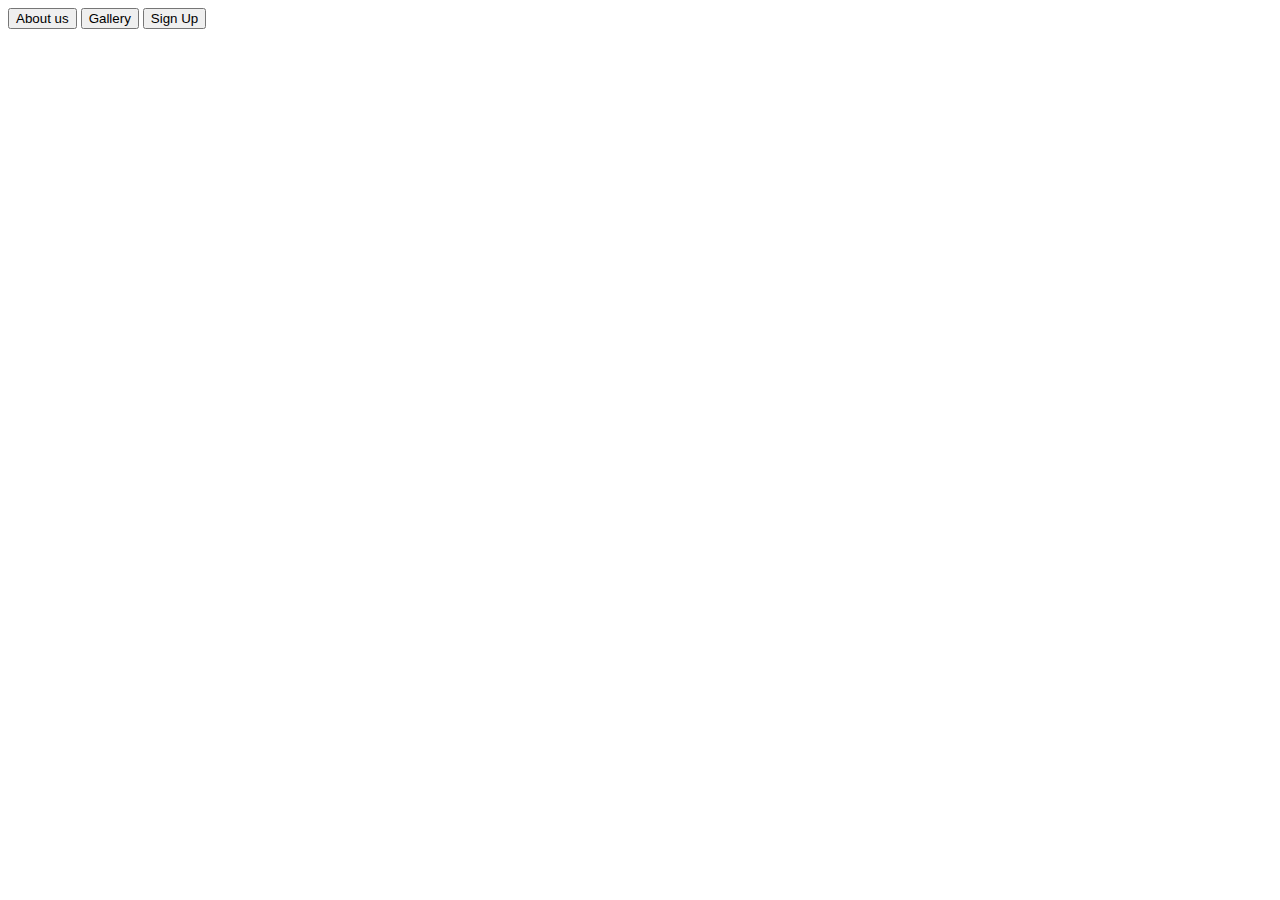
<file: INDEX.HTML>
<!DOCTYPE html>
<html lang="en">
<head>
    <meta charset="UTF-8">
    <meta name="viewport" content="width=device-width, initial-scale=1.0">
    <title>Document</title>
</head>
<body>
    <header>
        <a href="./About us.html"><input type="button" value="About us" ></a>
       <a href="./Gallery.html"> <input type="button" value="Gallery"></a>
        <a href="./sign up.html"><input type="button" value="Sign Up"></a>

    </header> 
</body>
</html>
</file>
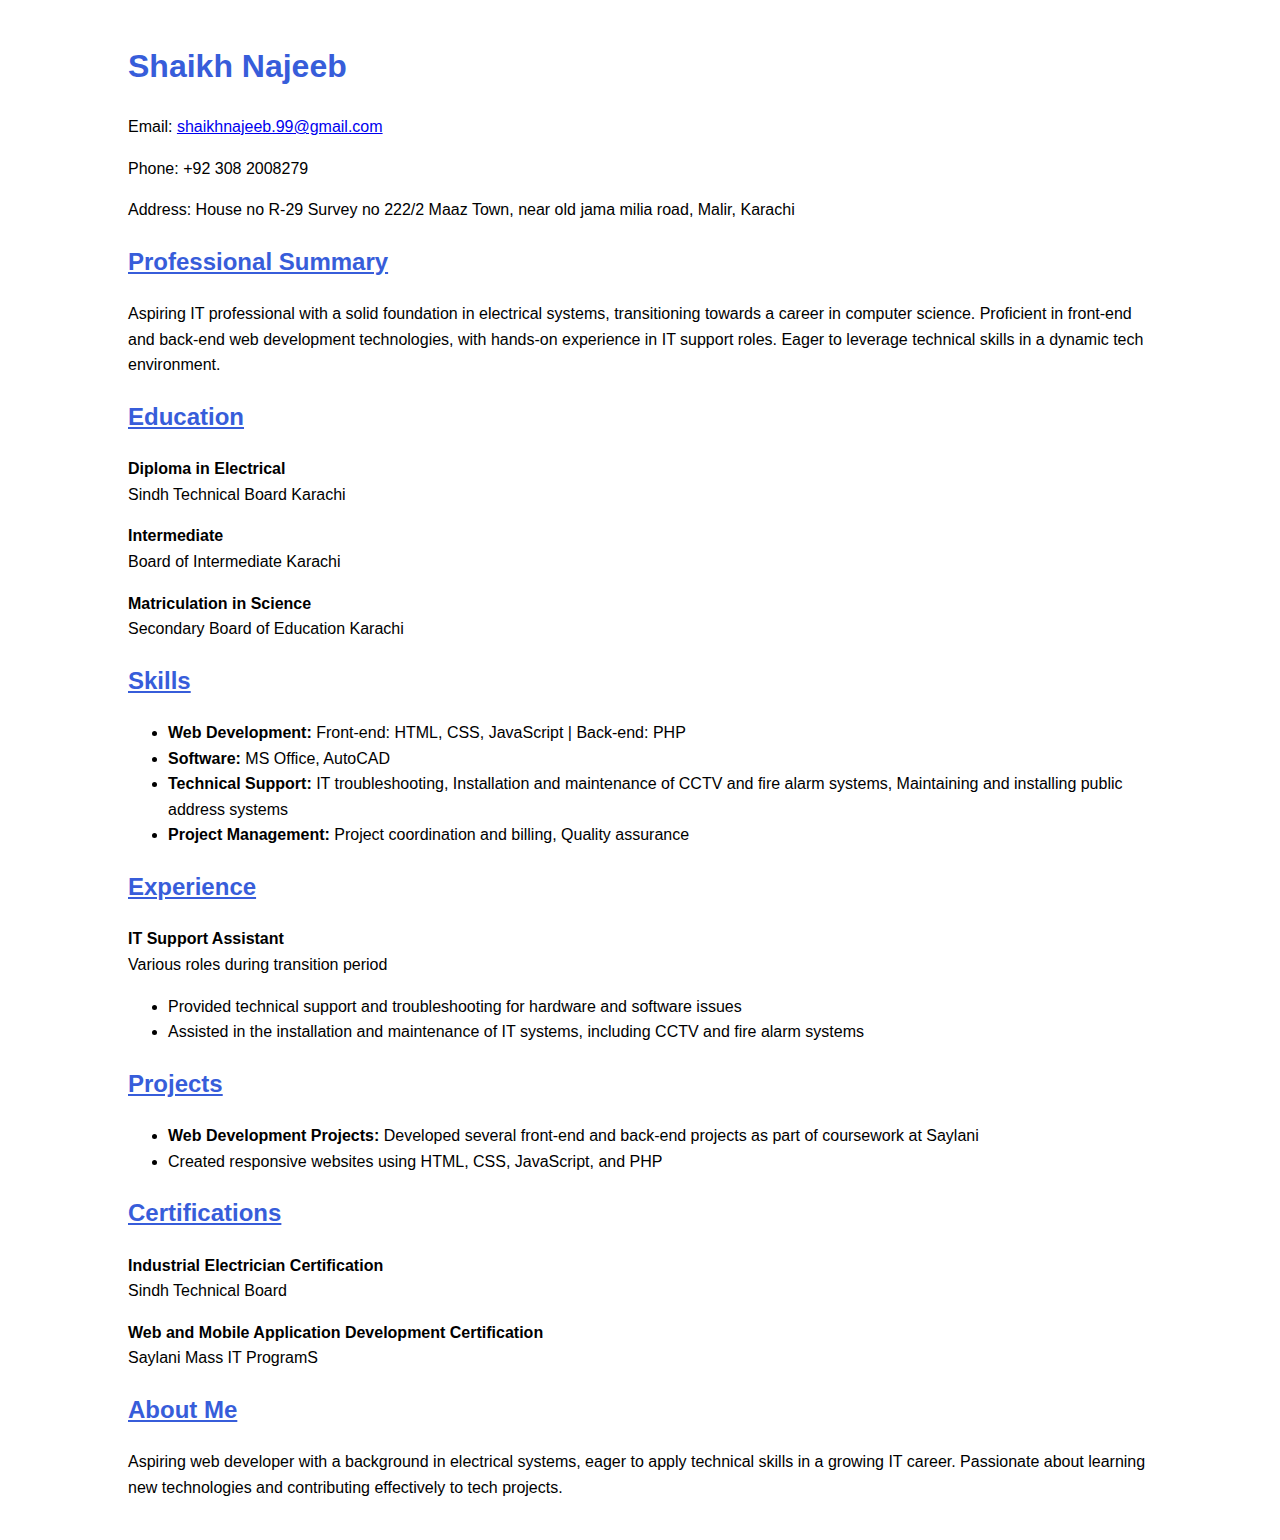
<file: About us.html>
<!DOCTYPE html>
<html lang="en">
<head>
    <meta charset="UTF-8">
    <meta name="viewport" content="width=device-width, initial-scale=1.0">
    <title>Shaikh Najeeb Resume</title>
    <style>
        body {
            font-family: Arial, sans-serif;
            margin: 0;
            padding: 0;
            line-height: 1.6;
        }
        .container {
            width: 80%;
            margin: 0 auto;
            padding: 20px;
        }
        h1, h2, h3 {
            color: #375dda;
        }
        .contact,.section {
            margin-bottom: 20px;
        }
        .heading {
            font-weight: bold;
            text-decoration: underline;
        }
    </style>
</head>
<body>
    <div class="container">
        <h1>Shaikh Najeeb</h1>
        <div class="contact">
            <p>Email: <a href="shaikhnajeeb.99@gmail.com">shaikhnajeeb.99@gmail.com</a></p>
            <p>Phone: +92 308 2008279</p>
            <p>Address: House no R-29 Survey no 222/2 Maaz Town, near old jama milia road, Malir, Karachi</p>
        </div>
        <div class="section">
            <h2 class="heading ">Professional Summary</h2>
            <p>Aspiring IT professional with a solid foundation in electrical systems, transitioning towards a career in computer science. Proficient in front-end and back-end web development technologies, with hands-on experience in IT support roles. Eager to leverage technical skills in a dynamic tech environment.</p>
        </div>
        <div class="section">
            <h2 class="heading ">Education</h2>
            <p><strong>Diploma in Electrical</strong><br>Sindh Technical Board Karachi</p>
            <p><strong>Intermediate</strong><br>Board of Intermediate Karachi</p>
            <p><strong>Matriculation in Science</strong><br>Secondary Board of Education Karachi</p>
        </div>
        <div class="section">
            <h2 class="heading ">Skills</h2>
            <ul>
                <li><strong>Web Development:</strong> Front-end: HTML, CSS, JavaScript | Back-end: PHP</li>
                <li><strong>Software:</strong> MS Office, AutoCAD</li>
                <li><strong>Technical Support:</strong> IT troubleshooting, Installation and maintenance of CCTV and fire alarm systems, Maintaining and installing public address systems</li>
                <li><strong>Project Management:</strong> Project coordination and billing, Quality assurance</li>
            </ul>
        </div>
        <div class="section">
            <h2 class="heading ">Experience</h2>
            <p><strong>IT Support Assistant</strong><br>Various roles during transition period</p>
            <ul>
                <li>Provided technical support and troubleshooting for hardware and software issues</li>
                <li>Assisted in the installation and maintenance of IT systems, including CCTV and fire alarm systems</li>
            </ul>
        </div>
        <div class="section">
            <h2 class="heading ">Projects</h2>
            <ul>
                <li><strong>Web Development Projects:</strong> Developed several front-end and back-end projects as part of coursework at Saylani</li>
                <li>Created responsive websites using HTML, CSS, JavaScript, and PHP</li>
            </ul>
        </div>
        <div class="section">
            <h2 class="heading ">Certifications</h2>
            <p><strong>Industrial Electrician Certification</strong><br>Sindh Technical Board</p> 
            <p><strong>Web and Mobile Application Development Certification</strong><br>Saylani Mass IT ProgramS</p> 
        </div>
        <div class="section">
            <h2 class="heading ">About Me</h2>
            <p>Aspiring web developer with a background in electrical systems, eager to apply technical skills in a growing IT career. Passionate about learning new technologies and contributing effectively to tech projects.</p>
        </div>
    </div>
</body>
</html>
</file>
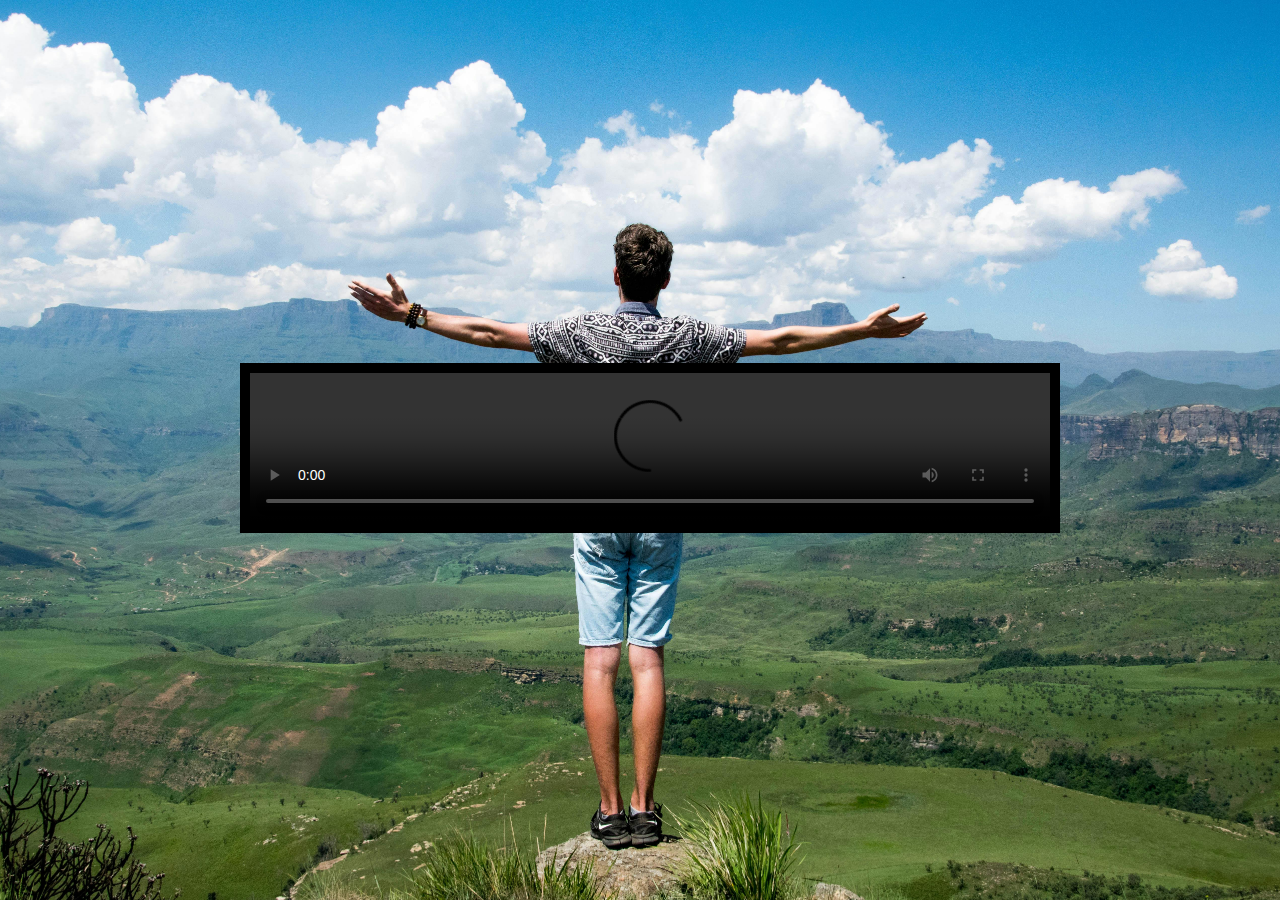
<file: Gallery.html>
<!DOCTYPE html>
<html lang="en">
<head>
    <meta charset="UTF-8">
    <meta name="viewport" content="width=device-width, initial-scale=1.0">
    <title>Cinema Background Video</title>
    <style>
        body, html {
            margin: 0;
            padding: 0;
            height: 100%;
            overflow: hidden;
        }
        .background {
            position: absolute;
            top: 0;
            left: 0;
            width: 100%;
            height: 100%;
            background: url('./Assets/pexels-jjagtenberg-103123.jpg') no-repeat center center/cover;
        }
        .video-container {
            position: absolute;
            top: 50%;
            left: 50%;
            transform: translate(-50%, -50%);
            width: 80%;
            max-width: 800px;
        }
        .video-container video {
            width: 100%;
            border: 10px solid #000; /* Adds a border to resemble a cinema screen */
        }
    </style>
</head>
<body>
    <div class="background"></div>
    <div class="video-container">
        <video controls autoplay>
            <!-- <iframe width="560" height="315" src="https://www.youtube.com/embed/Ks6GPahM8ZQ?si=DCuDDatj3PnqolWi" title="YouTube video player" frameborder="0" allow="accelerometer; autoplay; clipboard-write; encrypted-media; gyroscope; picture-in-picture; web-share" referrerpolicy="strict-origin-when-cross-origin" allowfullscreen></iframe> -->
            <source src="https://www.youtube.com/embed/Ks6GPahM8ZQ?si=DCuDDatj3PnqolWi" type="video/mp4">
            Your browser does not support the video tag.
        </video>
    </div>
</body>
</html>
</file>
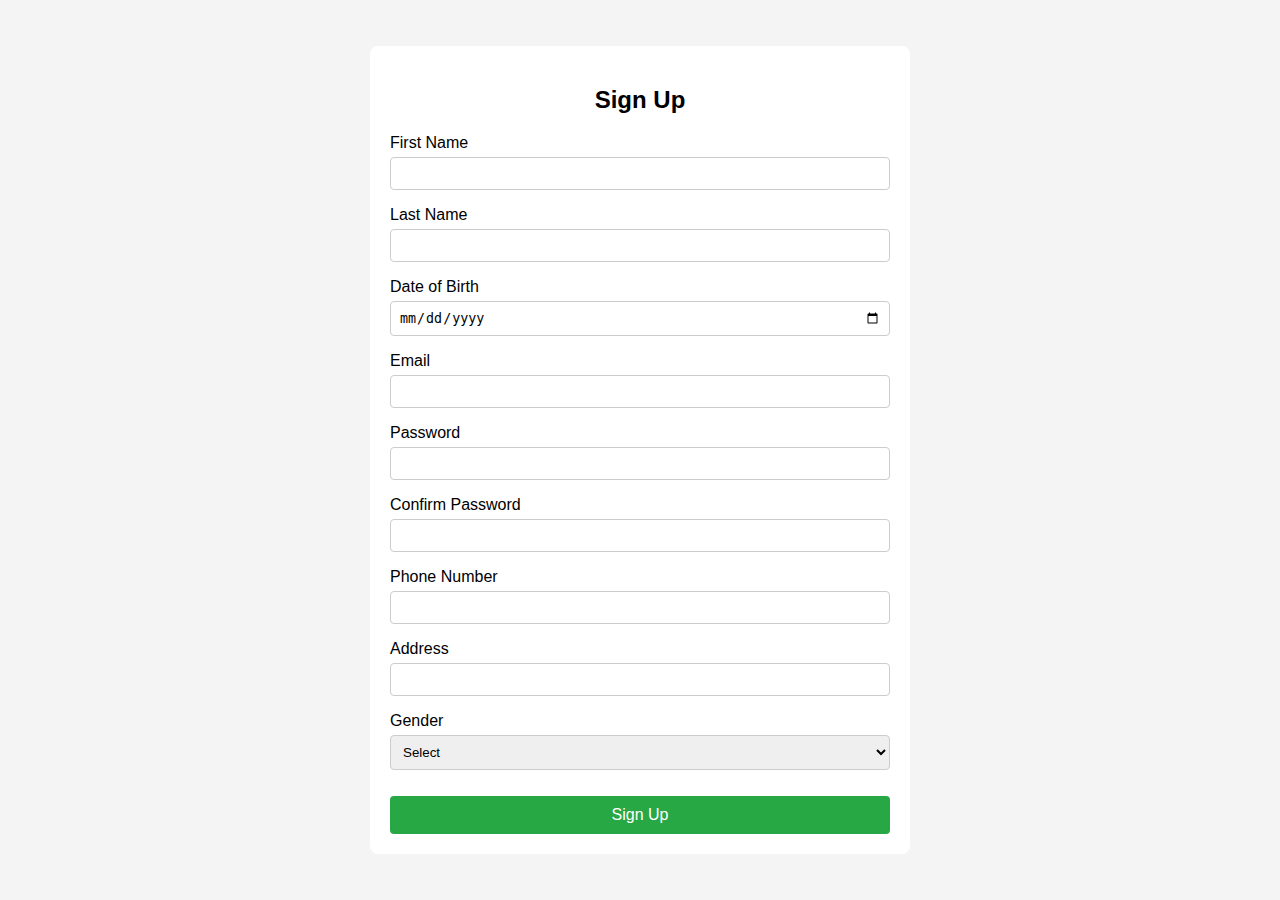
<file: sign up.html>
<!DOCTYPE html>
<html lang="en">
<head>
    <meta charset="UTF-8">
    <meta name="viewport" content="width=device-width, initial-scale=1.0">
    <title>Sign Up</title>
    <link rel="stylesheet" href="./style.css">
</head>
<body>
    <div class="container">
        <h2>Sign Up</h2>
        <form id="signupForm">
            <div class="form-group">
                <label for="firstname">First Name</label>
                <input type="text" id="firstname" required>
            </div>
            <div class="form-group">
                <label for="lastname">Last Name</label>
                <input type="text" id="lastname"  required>
            </div>
            <div class="form-group">
                <label for="dob">Date of Birth</label>
                <input type="date" id="dob"  required>
            </div>
            <div class="form-group">
                <label for="email">Email</label>
                <input type="email" id="email" required>
            </div>
            <div class="form-group">
                <label for="password">Password</label>
                <input type="password" id="password"  required>
            </div>
            <div class="form-group">
                <label for="confirm_password">Confirm Password</label>
                <input type="password" id="confirm_password"  required>
            </div>
            <div class="form-group">
                <label for="phone">Phone Number</label>
                <input type="number" id="phone"  required>
            </div>
            <div class="form-group">
                <label for="address">Address</label>
                <input type="text" id="address" required>
            </div>
            <div class="form-group">
                <label for="gender">Gender</label>
                <select id="gender" name="gender" required>
                    <option value="">Select</option>
                    <option value="male">Male</option>
                    <option value="female">Female</option>
                    <option value="other">Other</option>
                </select>
            </div>
            
            <button type="submit">Sign Up</button>
        </form>
    </div>
</body>
</html>
</file>
<file: style.css>
body {
    font-family: Arial, sans-serif;
    background-color: #f4f4f4;
    display: flex;
    justify-content: center;
    align-items: center;
    height: 100vh;
    margin: 0;
}

.container {
    background-color: #fff;
    padding: 20px;
    border-radius: 8px;
    width: 500px;
    text-align: center;
}
h2 {
    margin-bottom: 20px;
}
.form-group {
    margin-bottom: 16px;
    text-align: left;
}
label {
    display: block;
    margin-bottom: 5px;
}
input, select {
    width: 100%;
    padding: 8px;
    box-sizing: border-box;
    border: 1px solid #ccc;
    border-radius: 4px;
}
button {
    width: 100%;
    padding: 10px;
    background-color: #28a745;
    border: none;
    border-radius: 4px;
    color: #fff;
    font-size: 16px;
    cursor: pointer;
    margin-top: 10px;
}
</file>
